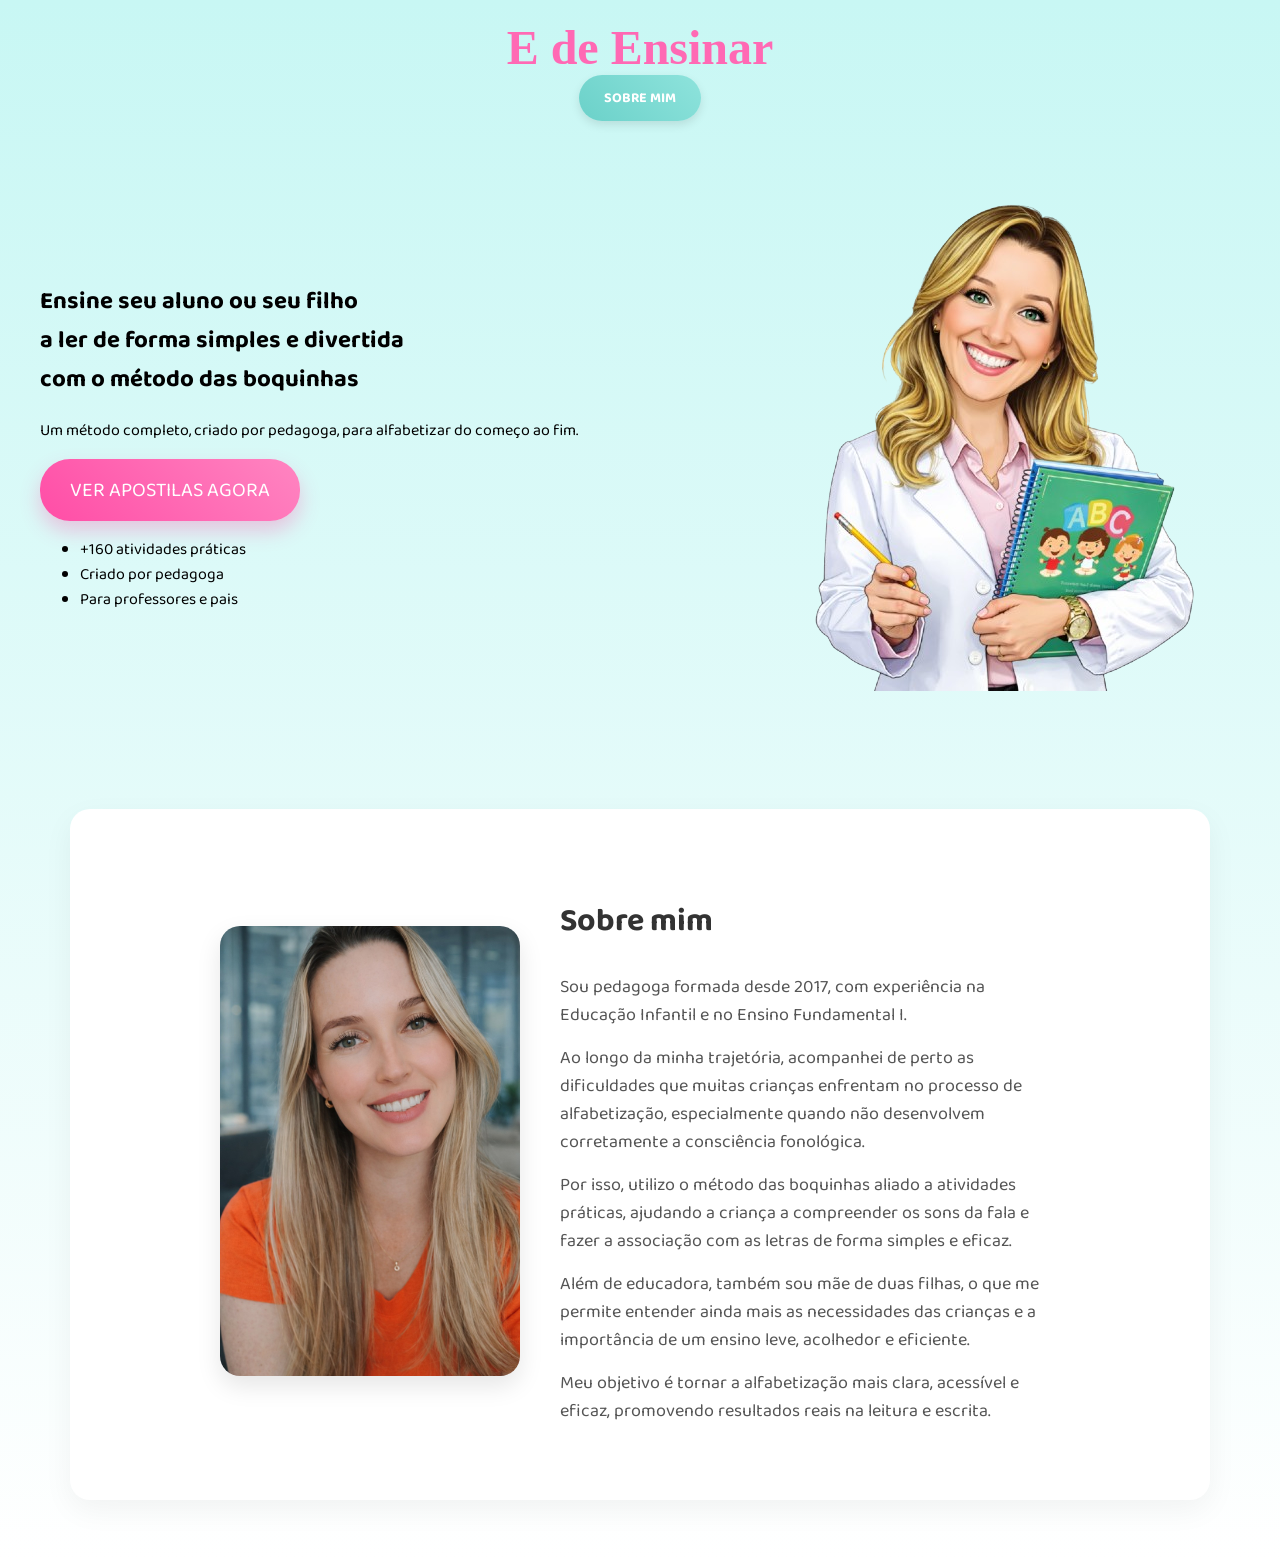
<file: index.html>
<!DOCTYPE html>
<html lang="pt-br">
<head>
    <meta charset="UTF-8">
    <meta name="viewport" content="width=device-width, initial-scale=1.0">
    <title>E de Ensinar</title>

    <link rel="stylesheet" href="style.css">

    <!-- Fontes -->
    <link href="https://fonts.googleapis.com/css2?family=Baloo+2:wght@400;700&display=swap" rel="stylesheet">
    <link href="https://fonts.googleapis.com/css2?family=Pacifico&display=swap" rel="stylesheet">

    <style>
        html {
            scroll-behavior: smooth;
        }
    </style>
</head>

<body>

    <!-- TOPO -->
    <header class="topo">
        <h1 class="logo">E de Ensinar</h1>
        <a href="#sobre" class="btn-topo">SOBRE MIM</a>
    </header>

    <!-- HERO -->
    <section class="hero">

        <div class="hero-texto">

            <h2>
                <span class="verde">Ensine</span> seu aluno ou seu filho <br>
                a ler de forma simples e divertida <br>
                <span class="rosa">com o método das boquinhas</span>
            </h2>

            <p>
                Um método completo, criado por pedagoga,
                para alfabetizar do começo ao fim.
            </p>

            <a href="apostila/page3.html" class="btn-principal">
                VER APOSTILAS AGORA
            </a>

            <ul class="beneficios">
                <li>+160 atividades práticas</li>
                <li>Criado por pedagoga</li>
                <li>Para professores e pais</li>
            </ul>

        </div>

        <div class="hero-img">
            <img src="imagens/de.png" alt="Professora">
        </div>

    </section>

    <!-- SOBRE -->
    <section id="sobre" class="sobre">

        <div class="sobre-container">

            <div class="sobre-img">
                <img src="imagens/deh.jpeg" alt="Professora">
            </div>

            <div class="sobre-texto">
                <h2>Sobre mim</h2>

                <p>
                    Sou pedagoga formada desde 2017, com experiência na Educação Infantil e no Ensino Fundamental I.
                </p>

                <p>
                    Ao longo da minha trajetória, acompanhei de perto as dificuldades que muitas crianças enfrentam no processo de alfabetização, especialmente quando não desenvolvem corretamente a consciência fonológica.
                </p>

                <p>
                    Por isso, utilizo o método das boquinhas aliado a atividades práticas, ajudando a criança a compreender os sons da fala e fazer a associação com as letras de forma simples e eficaz.
                </p>

                <p>
                    Além de educadora, também sou mãe de duas filhas, o que me permite entender ainda mais as necessidades das crianças e a importância de um ensino leve, acolhedor e eficiente.
                </p>

                <p>
                    Meu objetivo é tornar a alfabetização mais clara, acessível e eficaz, promovendo resultados reais na leitura e escrita.
                </p>

            </div>

        </div>

    </section>

</body>
</html>
</file>
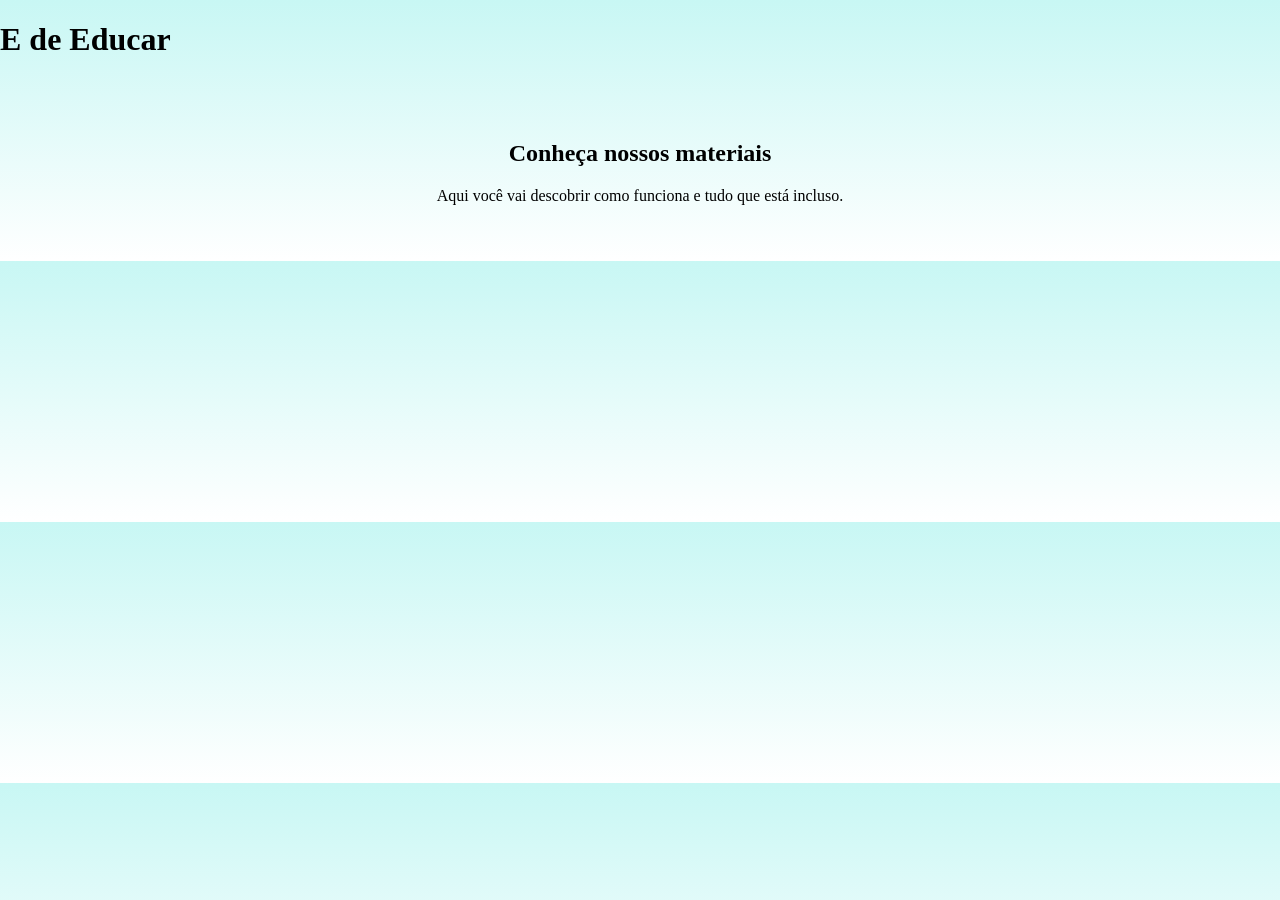
<file: page2.html>
<!DOCTYPE html>
<html lang="pt-br">
<head>
    <meta charset="UTF-8">
    <meta name="viewport" content="width=device-width, initial-scale=1.0">
    <title>Conheça nossos materiais</title>

    <link rel="stylesheet" href="style.css">
</head>
<body>

    <header>
        <h1>E de Educar</h1>
    </header>

    <section style="padding: 40px; text-align: center;">
        <h2>Conheça nossos materiais</h2>
        <p>Aqui você vai descobrir como funciona e tudo que está incluso.</p>
    </section>

</body>
</html>
</file>
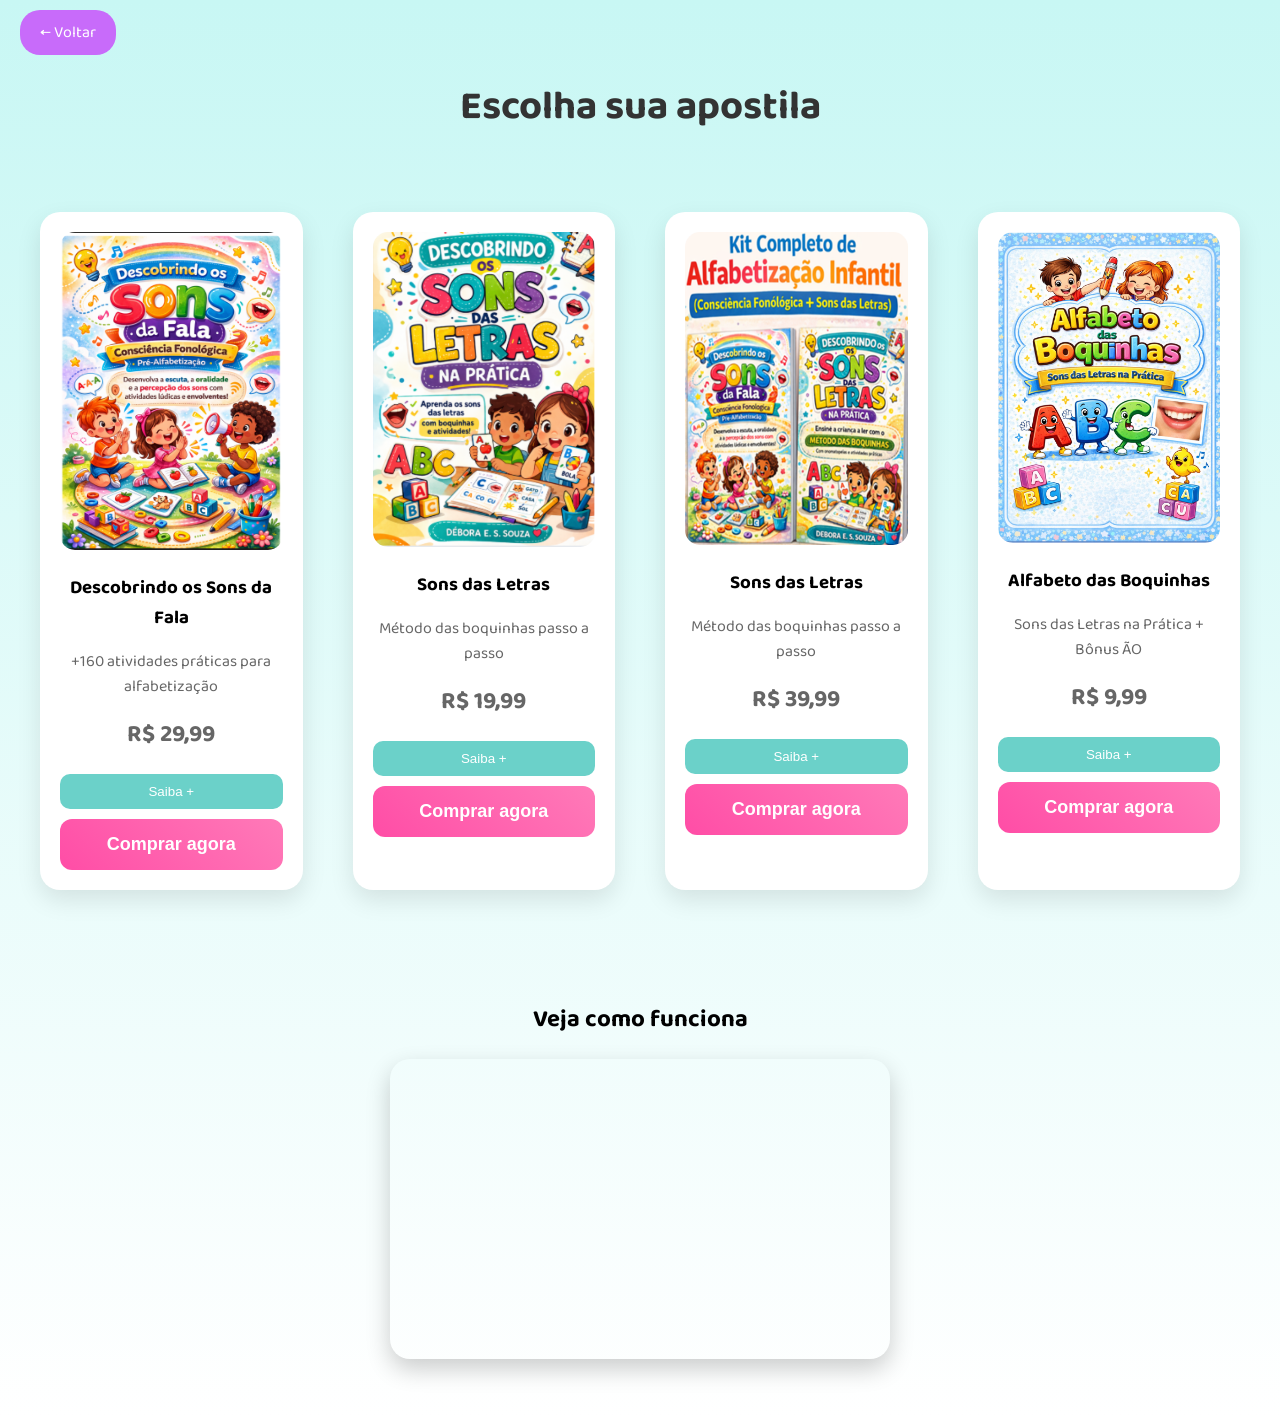
<file: apostila/page3.html>
<!DOCTYPE html>
<html lang="pt-br">
<head>
    <meta charset="UTF-8">
    <meta name="viewport" content="width=device-width, initial-scale=1.0">

    <title>Apostilas - E de Educar</title>

    <!-- CSS GLOBAL -->
    <link rel="stylesheet" href="../style.css">

    <!-- CSS DA PÁGINA -->
    <link rel="stylesheet" href="style-apostila.css">

    <!-- Fontes -->
    <link href="https://fonts.googleapis.com/css2?family=Baloo+2:wght@400;700&display=swap" rel="stylesheet">
    
</head>

<body>

    <!-- 🔙 BOTÃO VOLTAR -->
    <div class="topo-apostila">
        <a href="../index.html" class="btn-voltar">← Voltar</a>
    </div>

    <!-- 🎯 TÍTULO -->
    <h2 class="titulo">Escolha sua apostila</h2>

    <!-- 🧱 PRODUTOS -->
    <section class="produtos">
    
        <!-- CARD 1 -->
        <div class="card">
            <img src="img_apostila/sonsdasfalas.png" alt="Apostila 1">

            <h3>Descobrindo os Sons da Fala</h3>
            <p>+160 atividades práticas para alfabetização</p>

            <p class="preco">R$ 29,99</p>

            <!-- 🔥 AQUI FOI ADICIONADO -->
            <a href="saiba1.html">
                <button class="btn-saiba1">Saiba +</button>
            </a>

            <a href="https://hotmart.com/pt-br/marketplace/produtos/descobrindo-os-sons-da-fala/J104618522D?sck=HOTMART_PRODUCT_PAGE" target="_blank">
                <button class="btn-comprar">Comprar agora</button>
            </a>
        </div>

        <!-- CARD 2 -->
        <div class="card">
            <img src="img_apostila/sonsdasletras1.png" alt="Apostila 2">

            <h3>Sons das Letras</h3>
            <p>Método das boquinhas passo a passo</p>

            <p class="preco1">R$ 19,99</p>

            <!-- 🔥 AQUI FOI ADICIONADO -->
            <a href="saiba2.html">
                <button class="btn-saiba2">Saiba +</button>
            </a>

            <a href="https://hotmart.com/pt-br/marketplace/produtos/descobrindo-os-sons-das-letras-na-pratica/A104969590U?sck=HOTMART_PRODUCT_PAGE" target="_blank">
                <button class="btn-comprar">Comprar agora</button>
            </a>
        </div>

        <!-- CARD 3 -->
        <div class="card">
            <img src="img_apostila/kit.png" alt="Apostila 3">

            <h3>Sons das Letras</h3>
            <p>Método das boquinhas passo a passo</p>

            <p class="preco1">R$ 39,99</p>

            <!-- 🔥 AQUI FOI ADICIONADO -->
            <a href="saiba3.html">
                <button class="btn-saiba">Saiba +</button>
            </a>

            <a href="https://hotmart.com/pt-br/marketplace/produtos/kit-completo-de-alfabetizacao-infantil/R104970176U?sck=HOTMART_PRODUCT_PAGE" target="_blank">
                <button class="btn-comprar">Comprar agora</button>
            </a>
        </div>

        <!-- CARD 4 -->
        <div class="card">
            <img src="img_apostila/alfaboquina.png" alt="Apostila 3">

            <h3>Alfabeto das Boquinhas</h3>
            <p>Sons das Letras na Prática + Bônus ÃO</p>

            <p class="preco1">R$ 9,99</p>
            

            <!-- 🔥 AQUI FOI ADICIONADO -->
            <a href="saiba4.html">
                <button class="btn-saiba">Saiba +</button>
            </a>

            <a href="https://hotmart.com/pt-br/marketplace/produtos/alfabeto-das-boquinhas-sons-das-letras-na-pratica-bonus-ao/T105044758F?sck=HOTMART_PRODUCT_PAGE" target="_blank">
                <button class="btn-comprar">Comprar agora</button>
            </a>
        </div>

    </section>

    <!-- 🎥 VÍDEO -->
    <section class="video-explicacao">

        <h2>Veja como funciona</h2>

        <iframe
            src="https://www.youtube.com/embed/nqsG6eTFXW4"
            frameborder="0"
            allowfullscreen>
        </iframe>

    </section>

</body>
</html>
</file>
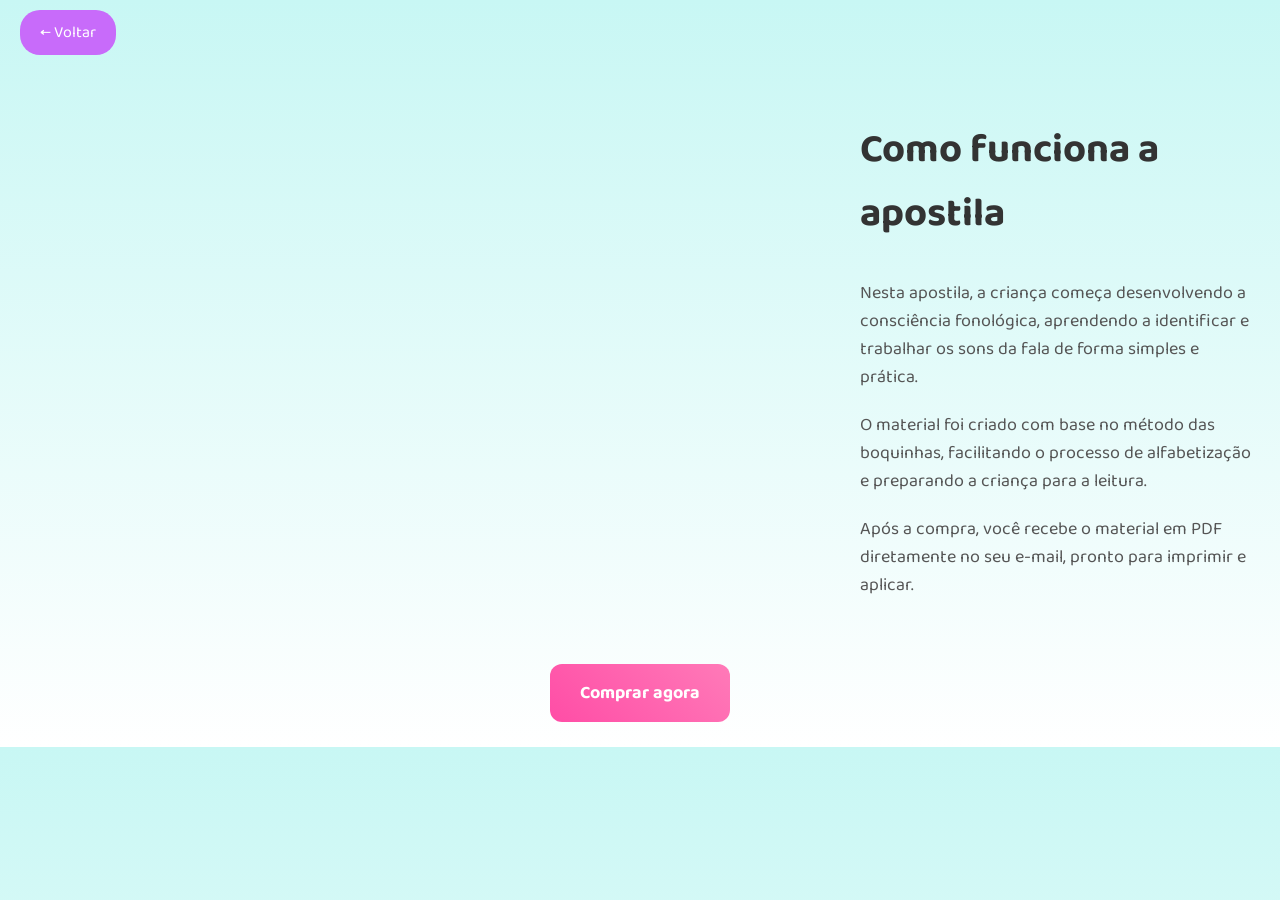
<file: apostila/saiba1.html>
<!DOCTYPE html>
<html lang="pt-br">
<head>
    <meta charset="UTF-8">
    <meta name="viewport" content="width=device-width, initial-scale=1.0">

    <title>Sons da Fala - E de Educar</title>

    <link rel="stylesheet" href="../style.css">
    <link rel="stylesheet" href="style-apostila.css">

    <!-- Fonte -->
    <link href="https://fonts.googleapis.com/css2?family=Baloo+2:wght@400;700&display=swap" rel="stylesheet">
</head>

<body>

    <!-- 🔙 VOLTAR -->
    <div class="topo-apostila">
        <a href="page3.html" class="btn-voltar">← Voltar</a>
    </div>

    <!-- 🎯 CONTEÚDO -->
    <section class="saiba-container">

        <!-- 🎥 VÍDEO -->
        <div class="video">
            <iframe
                src="https://www.youtube.com/embed/z9YgDM3BzqM"
                frameborder="0"
                allowfullscreen>
            </iframe>
        </div>

        <!-- 🧠 TEXTO -->
        <div class="texto">
            <h2>Como funciona a apostila</h2>

            <p>
                Nesta apostila, a criança começa desenvolvendo a consciência fonológica,
                aprendendo a identificar e trabalhar os sons da fala de forma simples e prática.
            </p>

            <p>
                O material foi criado com base no método das boquinhas, facilitando o
                processo de alfabetização e preparando a criança para a leitura.
            </p>

            <p>
                Após a compra, você recebe o material em PDF diretamente no seu e-mail,
                pronto para imprimir e aplicar.
            </p>
        </div>

    </section>

    <!-- 💰 BOTÃO -->
    <div class="comprar-area">
        <a href="https://hotmart.com/pt-br/marketplace/produtos/descobrindo-os-sons-da-fala/J104618522D?sck=HOTMART_PRODUCT_PAGE" target="_blank" class="btn-comprar">
            Comprar agora
        </a>
    </div>

</body>
</html>
</file>
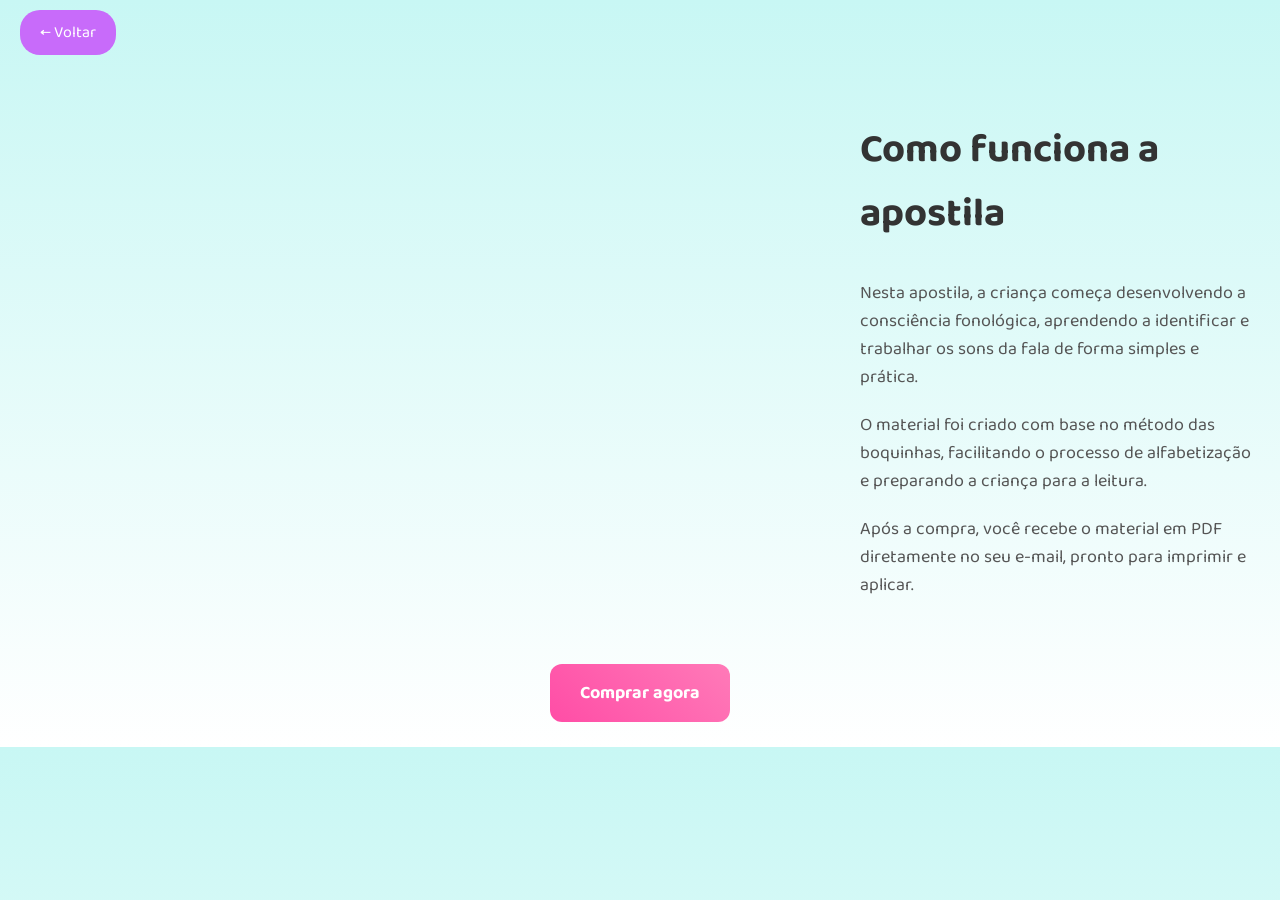
<file: apostila/saiba2.html>
<!DOCTYPE html>
<html lang="pt-br">
<head>
    <meta charset="UTF-8">
    <meta name="viewport" content="width=device-width, initial-scale=1.0">

    <title>Sons da Fala - E de Educar</title>

    <link rel="stylesheet" href="../style.css">
    <link rel="stylesheet" href="style-apostila.css">

    <!-- Fonte -->
    <link href="https://fonts.googleapis.com/css2?family=Baloo+2:wght@400;700&display=swap" rel="stylesheet">
</head>

<body>

    <!-- 🔙 VOLTAR -->
    <div class="topo-apostila">
        <a href="page3.html" class="btn-voltar">← Voltar</a>
    </div>

    <!-- 🎯 CONTEÚDO -->
    <section class="saiba-container">

        <!-- 🎥 VÍDEO -->
        <div class="video">
            <iframe
                src="https://www.youtube.com/embed/nqsG6eTFXW4"
                frameborder="0"
                allowfullscreen>
            </iframe>
        </div>

        <!-- 🧠 TEXTO -->
        <div class="texto">
            <h2>Como funciona a apostila</h2>

            <p>
                Nesta apostila, a criança começa desenvolvendo a consciência fonológica,
                aprendendo a identificar e trabalhar os sons da fala de forma simples e prática.
            </p>

            <p>
                O material foi criado com base no método das boquinhas, facilitando o
                processo de alfabetização e preparando a criança para a leitura.
            </p>

            <p>
                Após a compra, você recebe o material em PDF diretamente no seu e-mail,
                pronto para imprimir e aplicar.
            </p>
        </div>

    </section>

    <!-- 💰 BOTÃO -->
    <div class="comprar-area">
        <a href="https://hotmart.com/pt-br/marketplace/produtos/descobrindo-os-sons-das-letras-na-pratica/A104969590U?sck=HOTMART_PRODUCT_PAGE" target="_blank" class="btn-comprar">
            Comprar agora
        </a>
    </div>

</body>
</html>
</file>
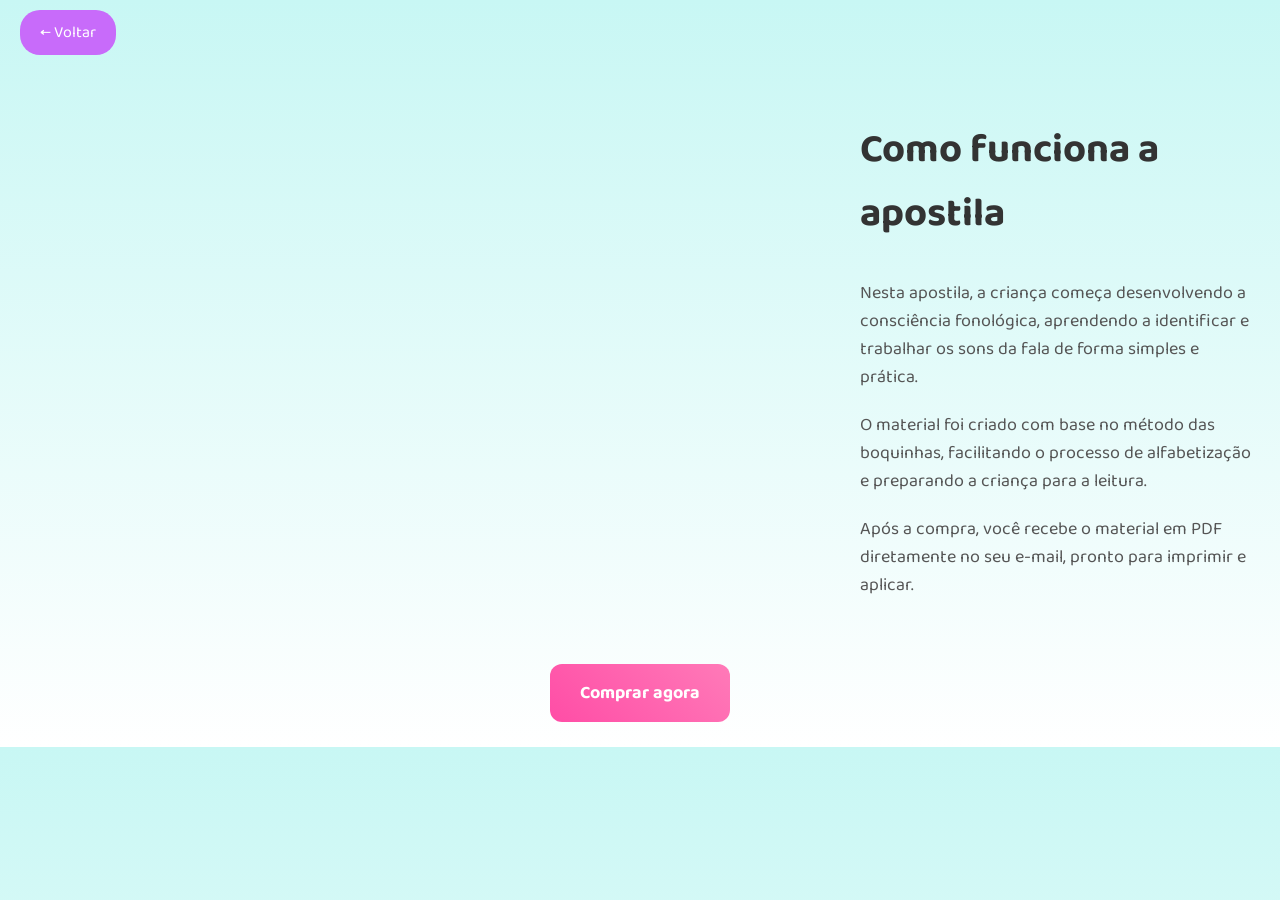
<file: apostila/saiba3.html>
<!DOCTYPE html>
<html lang="pt-br">
<head>
    <meta charset="UTF-8">
    <meta name="viewport" content="width=device-width, initial-scale=1.0">

    <title>Sons da Fala - E de Educar</title>

    <link rel="stylesheet" href="../style.css">
    <link rel="stylesheet" href="style-apostila.css">

    <!-- Fonte -->
    <link href="https://fonts.googleapis.com/css2?family=Baloo+2:wght@400;700&display=swap" rel="stylesheet">
</head>

<body>

    <!-- 🔙 VOLTAR -->
    <div class="topo-apostila">
        <a href="page3.html" class="btn-voltar">← Voltar</a>
    </div>

    <!-- 🎯 CONTEÚDO -->
    <section class="saiba-container">

        <!-- 🎥 VÍDEO -->
        <div class="video">
            <iframe
                src="https://www.youtube.com/embed/nqsG6eTFXW4"
                frameborder="0"
                allowfullscreen>
            </iframe>
        </div>

        <!-- 🧠 TEXTO -->
        <div class="texto">
            <h2>Como funciona a apostila</h2>

            <p>
                Nesta apostila, a criança começa desenvolvendo a consciência fonológica,
                aprendendo a identificar e trabalhar os sons da fala de forma simples e prática.
            </p>

            <p>
                O material foi criado com base no método das boquinhas, facilitando o
                processo de alfabetização e preparando a criança para a leitura.
            </p>

            <p>
                Após a compra, você recebe o material em PDF diretamente no seu e-mail,
                pronto para imprimir e aplicar.
            </p>
        </div>

    </section>

    <!-- 💰 BOTÃO -->
    <div class="comprar-area">
        <a href="https://hotmart.com/pt-br/marketplace/produtos/kit-completo-de-alfabetizacao-infantil/R104970176U?sck=HOTMART_PRODUCT_PAGE" target="_blank" class="btn-comprar">
            Comprar agora
        </a>
    </div>

</body>
</html>
</file>
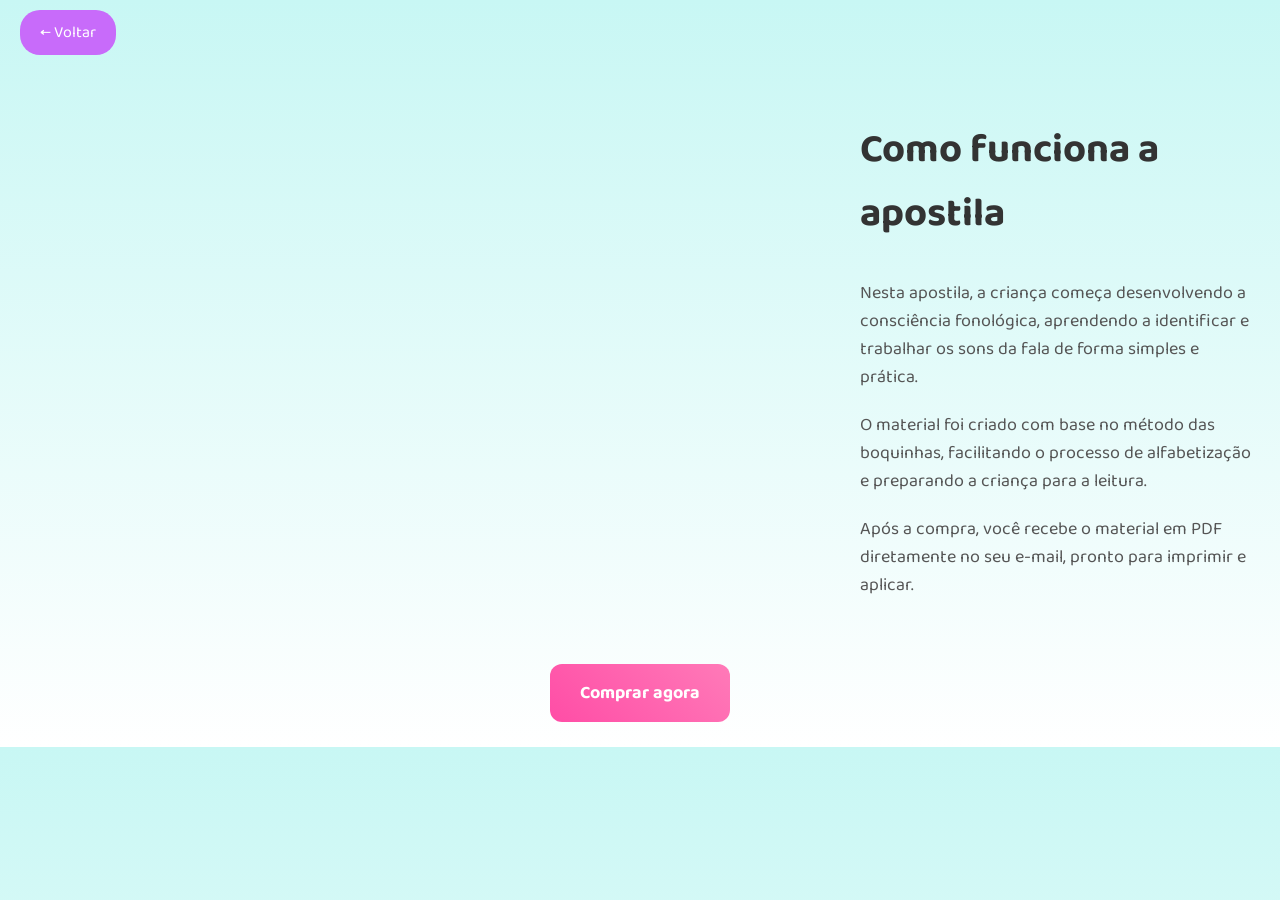
<file: apostila/saiba4.html>
<!DOCTYPE html>
<html lang="pt-br">
<head>
    <meta charset="UTF-8">
    <meta name="viewport" content="width=device-width, initial-scale=1.0">

    <title>Sons da Fala - E de Educar</title>

    <link rel="stylesheet" href="../style.css">
    <link rel="stylesheet" href="style-apostila.css">

    <!-- Fonte -->
    <link href="https://fonts.googleapis.com/css2?family=Baloo+2:wght@400;700&display=swap" rel="stylesheet">
</head>

<body>

    <!-- 🔙 VOLTAR -->
    <div class="topo-apostila">
        <a href="page3.html" class="btn-voltar">← Voltar</a>
    </div>

    <!-- 🎯 CONTEÚDO -->
    <section class="saiba-container">

        <!-- 🎥 VÍDEO -->
        <div class="video">
            <iframe
                src="https://www.youtube.com/embed/nqsG6eTFXW4"
                frameborder="0"
                allowfullscreen>
            </iframe>
        </div>

        <!-- 🧠 TEXTO -->
        <div class="texto">
            <h2>Como funciona a apostila</h2>

            <p>
                Nesta apostila, a criança começa desenvolvendo a consciência fonológica,
                aprendendo a identificar e trabalhar os sons da fala de forma simples e prática.
            </p>

            <p>
                O material foi criado com base no método das boquinhas, facilitando o
                processo de alfabetização e preparando a criança para a leitura.
            </p>

            <p>
                Após a compra, você recebe o material em PDF diretamente no seu e-mail,
                pronto para imprimir e aplicar.
            </p>
            
        </div>

    </section>

    <!-- 💰 BOTÃO -->
    <div class="comprar-area">
        <a href="https://hotmart.com/pt-br/marketplace/produtos/alfabeto-das-boquinhas-sons-das-letras-na-pratica-bonus-ao/T105044758F?sck=HOTMART_PRODUCT_PAGE" target="_blank" class="btn-comprar">
            Comprar agora
        </a>
    </div>

</body>
</html>
</file>
<file: style.css>
body {
    margin: 0;
    font-family: 'Baloo 2', cursive;
    background: linear-gradient(to bottom, #c8f7f4, #ffffff);
    scroll-behavior: smooth; /* scroll suave */
}

/* TOPO */
.topo {
    display: flex;
    flex-direction: column;
    align-items: center;
    text-align: center;
    padding: 20px 10px;
    max-width: 1200px;
    margin: 0 auto;
}

.topo h1 {
    font-family: 'Allura', cursive;
    font-size: 48px;
    color: #ff69b4;
    margin: 0;
}

.btn-topo {
    background: linear-gradient(45deg, #6bd1c9, #8ee3dc);
    padding: 12px 25px;
    border-radius: 30px;
    color: white;
    text-decoration: none;
    font-size: 14px;
    font-weight: bold;
    box-shadow: 0 4px 10px rgba(0,0,0,0.1);
    transition: 0.3s;
}

.btn-topo:hover {
    transform: scale(1.05);
}

/* HERO */
.hero {
    display: flex;
    align-items: center;
    justify-content: space-between; /* melhor distribuição */
    padding: 50px 20px;
    max-width: 1200px;
    margin: 0 auto;
    gap: 40px;
}

/* TEXTO */
.texto {
    max-width: 500px;
}

.texto h2 {
    font-size: 40px;
    color: #333;
}

.texto p {
    font-size: 18px;
    color: #555;
    margin: 20px 0;
}

/* BOTÃO PRINCIPAL */
.btn-principal {
    display: inline-block;
    background: linear-gradient(45deg, #ff4da6, #ff85c1);
    color: white;
    font-size: 20px;
    padding: 15px 30px;
    border-radius: 30px;
    text-decoration: none;
    cursor: pointer;
    transition: 0.3s;
    box-shadow: 0 10px 20px rgba(255, 77, 166, 0.3);
}

.btn-principal:hover {
    transform: scale(1.05);
}

/* LISTA */
.lista {
    list-style: none;
    padding: 0;
    margin-top: 20px;
}

.lista li {
    font-size: 18px;
    margin: 10px 0;
    color: #333;
}

.lista li::before {
    content: "✔";
    color: green;
    margin-right: 10px;
    font-weight: bold;
}

/* IMAGEM */
.imagem img {
    width: 100%;
    max-width: 500px;
    border-radius: 15px;
}

/* SOBRE */
.sobre {
    padding: 60px 20px;
    background: #ffffff;
    border-radius: 20px;
    max-width: 1100px;
    margin: 60px auto;
    box-shadow: 0 10px 30px rgba(0,0,0,0.05);
}

.sobre-container {
    display: flex;
    align-items: center;
    justify-content: center;
    gap: 40px;
}

.sobre-img img {
    width: 300px;
    border-radius: 20px;
    box-shadow: 0 10px 25px rgba(0,0,0,0.1);
}

.sobre-texto {
    max-width: 500px;
}

.sobre-texto h2 {
    font-size: 32px;
    color: #333;
}

.sobre-texto p {
    font-size: 18px;
    color: #555;
    margin: 15px 0;
}

/* 📱 RESPONSIVO */
@media (max-width: 768px) {

    .hero {
        flex-direction: column;
        text-align: center;
    }

    .imagem img {
        width: 100%;
    }

    .texto {
        max-width: 100%;
    }

    .texto h2 {
        font-size: 28px;
    }

    .topo h1 {
        font-size: 36px;
    }

    .sobre-container {
        flex-direction: column;
        text-align: center;
    }

    .sobre-img img {
        width: 200px;
    }
}
</file>
<file: apostila/style-apostila.css>
body {
    margin: 0;
    font-family: 'Baloo 2', cursive;
    background: linear-gradient(to bottom, #c8f7f4, #ffffff);
}

/* BOTÃO VOLTAR */
.topo-apostila {
    padding: 20px;
}

.btn-voltar {
    text-decoration: none;
    background: #c86bfa;
    color: white;
    padding: 10px 20px;
    border-radius: 20px;
}

/* TÍTULO */
.titulo {
    text-align: center;
    font-size: 40px;
    margin-top: 10px;
    color: #333;
}

/* PRODUTOS */
.produtos {
    display: flex;
    justify-content: center;
    gap: 50px; /* espaçamento grande entre os cards */
    padding: 40px;
}

/* CARD */
.card {
    background: white;
    padding: 20px;
    border-radius: 20px;
    text-align: center;
    width: 300px;
    box-shadow: 0 10px 25px rgba(0,0,0,0.1);
}

.card img {
    width: 100%;
    border-radius: 15px;
}

.card h3 {
    margin: 15px 0 10px;
}

.card p {
    color: #666;
}

/* BOTÕES */
.btn-saiba1 {
    margin-top: 10px;
    background: #6bd1c9;
    border: none;
    padding: 10px;
    border-radius: 10px;
    color: white;
    cursor: pointer;
    width: 100%;
}
/* BOTÕES */
.btn-saiba2 {
    margin-top: 10px;
    background: #6bd1c9;
    border: none;
    padding: 10px;
    border-radius: 10px;
    color: white;
    cursor: pointer;
    width: 100%;
}


/* BOTÕES */
.btn-saiba {
    margin-top: 10px;
    background: #6bd1c9;
    border: none;
    padding: 10px;
    border-radius: 10px;
    color: white;
    cursor: pointer;
    width: 100%;
}

.btn-comprar {
    margin-top: 10px;
    background: linear-gradient(45deg, #ff4da6, #ff85c1);
    border: none;
    padding: 12px;
    border-radius: 10px;
    color: white;
    cursor: pointer;
    width: 100%;
    font-weight: bold;
}

/* VÍDEO */
.video-explicacao {
    text-align: center;
    padding: 50px;
}

.video-explicacao iframe {
    width: 500px;
    height: 300px;
    border-radius: 20px;
    box-shadow: 0 10px 25px rgba(0,0,0,0.2);
}
.preco {
    font-size: 24px;
    font-weight: bold;
    
    margin: 10px 0;
}

.preco1 {
    font-size: 24px;
    font-weight: bold;
    
    margin: 10px 0;
}

/* Saiba+1*/

.saiba-container {
    display: flex;
    align-items: center;
    justify-content:center;
    gap: 20px;
    padding: 20px;
}

.video {
    width: 100%;
}

.video iframe {
    width: 100%;
    max-width: 100%; /* 🔥 ESSA LINHA É A CHAVE */
    height: auto;
    aspect-ratio: 16 / 9;
}

/* TEXTO */
.texto {
    max-width: 400px;
}

/* BOTÃO CENTRAL */
.comprar-area {
    text-align: center;
    margin: 40px 0;
}

.btn-comprar {
    background: linear-gradient(45deg, #ff4da6, #ff7ab8);
    color: white;
    padding: 15px 30px;
    border-radius: 12px;
    text-decoration: none;
    font-size: 18px;
}

/* RESPONSIVO */
* {
    box-sizing: border-box;
}

@media (max-width: 768px) {

    .produtos {
        flex-direction: column;
        align-items: center;
        gap: 30px;
    }

    .saiba-container {
        flex-direction: column;
        text-align: center;
        gap: 20px;
        padding: 20px;
    }

    .video {
        width: 100%;
    }

    .video iframe {
        width: 100%;
        max-width: 100%;
        height: auto;
        aspect-ratio: 16 / 9;
    }

    .video-explicacao iframe {
        width: 100%;
        height: auto;
        aspect-ratio: 16 / 9;
    }

    .titulo {
        font-size: 28px;
    }
}
</file>
